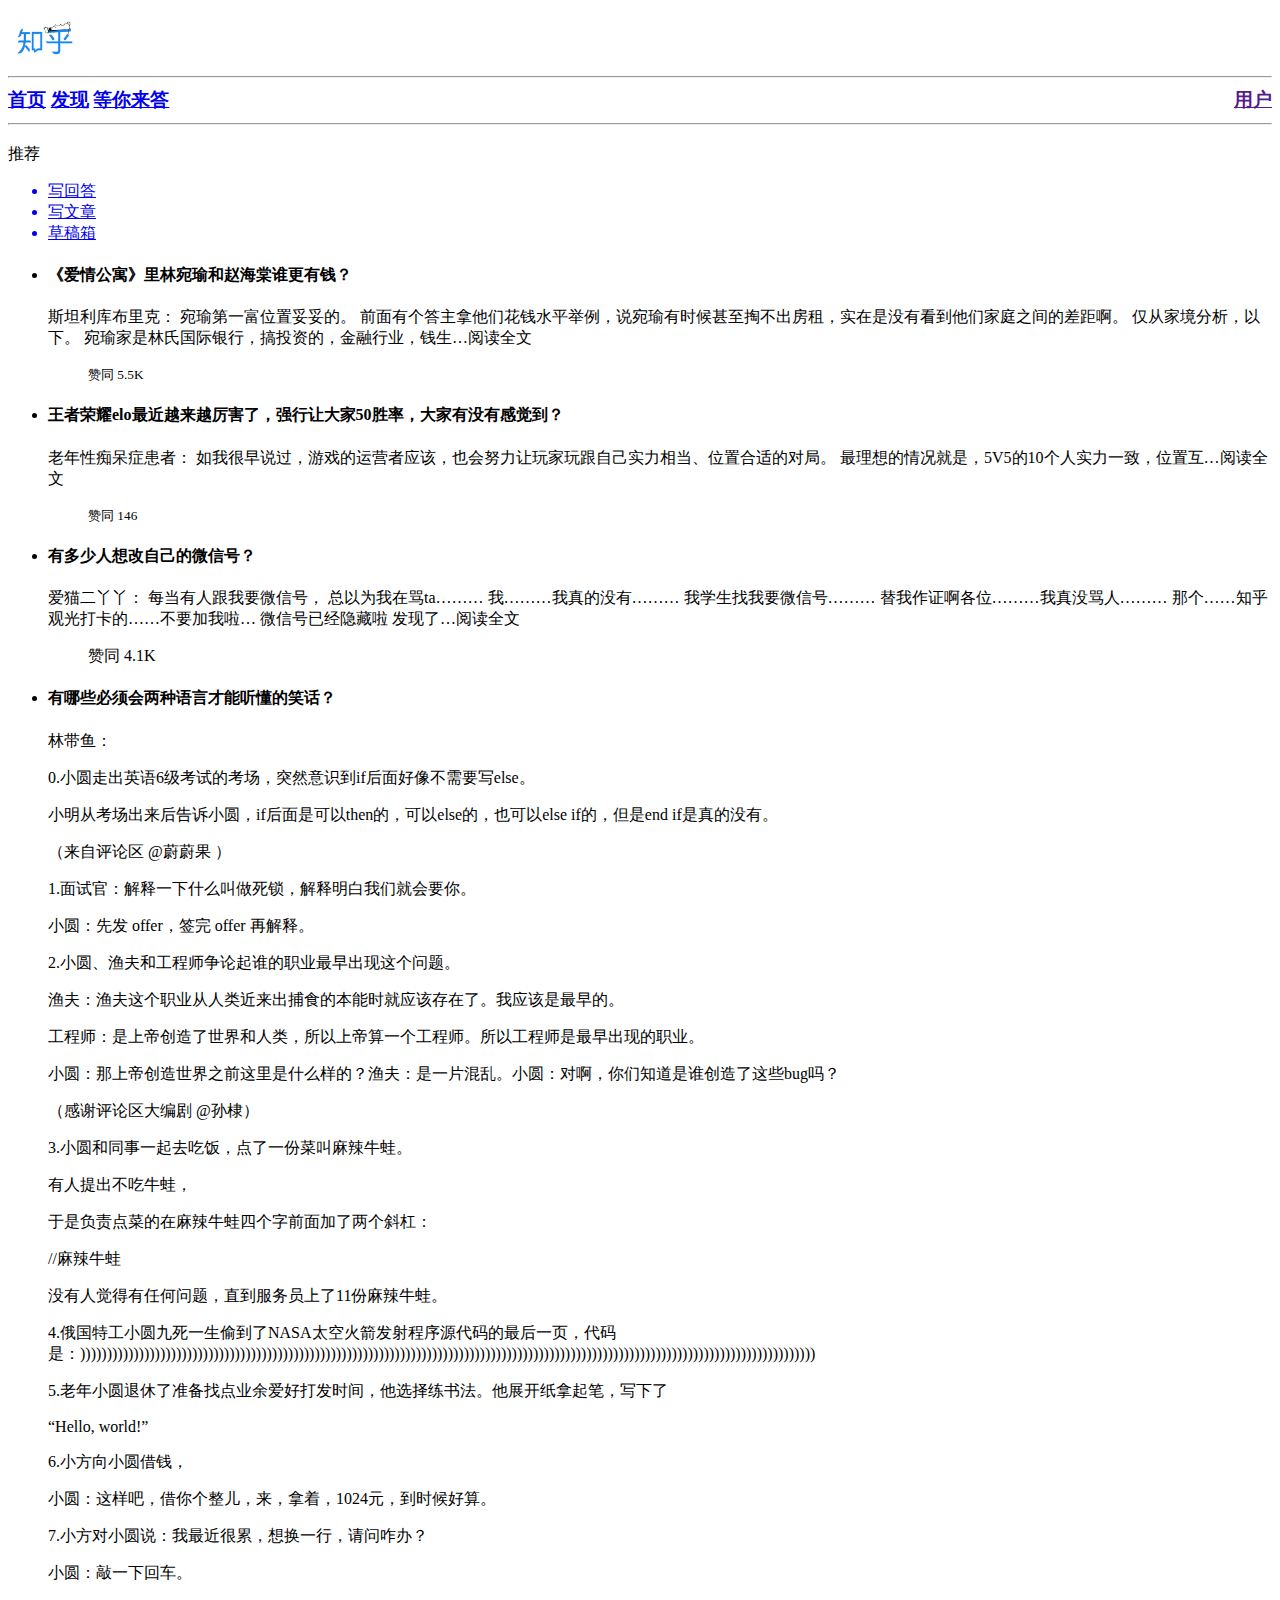
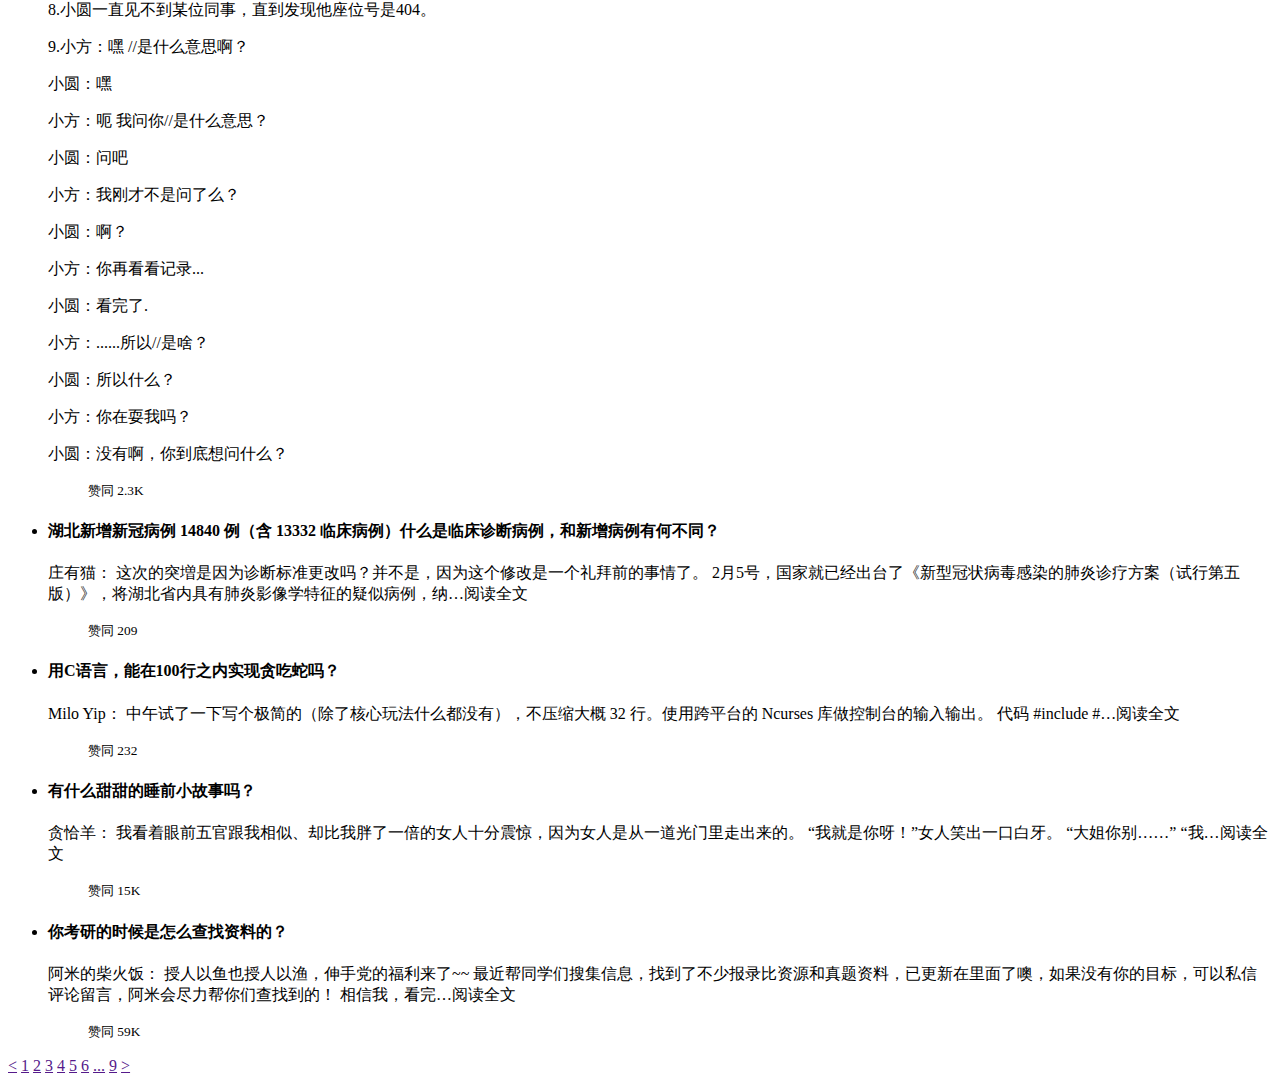
<file: lab1/index.html>
<!DOCTYPE html>
<html>
<head>
	<title>知乎</title>
	<meta charset="UTF-8">
	<link rel="stylesheet" type="text/css" href="css.css">
</head>
<body> 
    <header>
    	
    	<h3>
    	    <a href="https://www.zhihu.com"><img src="images/zhihu_logo.jpg" width="70" height="43"></a>

    	    
    	    <div class="nav">
    			    <hr>
    			    <a href="https://www.zhihu.com">首页</a>
    			    <a href="https://www.zhihu.com">发现</a>
    			    <a href="https://www.zhihu.com">等你来答</a>
                    <div class="right"><a href="">用户</a></div>
                    <hr>
    	    </div>
        </h3>

    </header>

    <div class="line"><p>推荐</p></div>

    <div class="side">
    	<ul>
    		<a href="https://www.zhihu.com/creator/featured-question/knowledge-plan"><li>写回答</li></a>
    		<a href="https://zhuanlan.zhihu.com/write"><li>写文章</li></a>
    		<a href="https://www.zhihu.com/draft?type=answer"><li>草稿箱</li></a>
    	</ul>
    </div>

    <div class="content">
    	<ul>
    		<li>
    			<h4>《爱情公寓》里林宛瑜和赵海棠谁更有钱？</h4>
    			<p>斯坦利库布里克： 宛瑜第一富位置妥妥的。 前面有个答主拿他们花钱水平举例，说宛瑜有时候甚至掏不出房租，实在是没有看到他们家庭之间的差距啊。 仅从家境分析，以下。 宛瑜家是林氏国际银行，搞投资的，金融行业，钱生…阅读全文​</p>
    			<blockquote><small>赞同 5.5K</small></blockquote>
    		</li>

    		<li>
    			<h4>王者荣耀elo最近越来越厉害了，强行让大家50胜率，大家有没有感觉到？</h4>
    			<p>老年性痴呆症患者： 如我很早说过，游戏的运营者应该，也会努力让玩家玩跟自己实力相当、位置合适的对局。 最理想的情况就是，5V5的10个人实力一致，位置互…阅读全文​</p>
    			<blockquote><small>赞同 146​</small></blockquote>
    		</li>

    		<li>
    			<h4>有多少人想改自己的微信号？</h4>
    			<p>爱猫二丫丫： 每当有人跟我要微信号， 总以为我在骂ta……… 我………我真的没有……… 我学生找我要微信号……… 替我作证啊各位………我真没骂人……… 那个……知乎观光打卡的……不要加我啦… 微信号已经隐藏啦 发现了…阅读全文​</p>
    			<blockquote><small></small>赞同 4.1K​</blockquote>
    		</li>

            <li class="details">
    			<h4>有哪些必须会两种语言才能听懂的笑话？</h4>
    			<p>林带鱼：</p>
                <p>0.小圆走出英语6级考试的考场，突然意识到if后面好像不需要写else。</p>
                <p>小明从考场出来后告诉小圆，if后面是可以then的，可以else的，也可以else if的，但是end if是真的没有。</p>
                <p>（来自评论区 @蔚蔚果 ）</p>
                <p>1.面试官：解释一下什么叫做死锁，解释明白我们就会要你。</p>
                <p>小圆：先发 offer，签完 offer 再解释。</p>
                <p>2.小圆、渔夫和工程师争论起谁的职业最早出现这个问题。</p>
                <p>渔夫：渔夫这个职业从人类近来出捕食的本能时就应该存在了。我应该是最早的。</p>
                <p>工程师：是上帝创造了世界和人类，所以上帝算一个工程师。所以工程师是最早出现的职业。</p>
                <p>小圆：那上帝创造世界之前这里是什么样的？渔夫：是一片混乱。小圆：对啊，你们知道是谁创造了这些bug吗？</p>
                <p>（感谢评论区大编剧 @孙棣）</p>
                <p>3.小圆和同事一起去吃饭，点了一份菜叫麻辣牛蛙。</p>
                <p>有人提出不吃牛蛙，</p>
                <p>于是负责点菜的在麻辣牛蛙四个字前面加了两个斜杠：</p>
                <p>//麻辣牛蛙</p>
                <p>没有人觉得有任何问题，直到服务员上了11份麻辣牛蛙。</p>
                <p>4.俄国特工小圆九死一生偷到了NASA太空火箭发射程序源代码的最后一页，代码是：))))))))))))))))))))))))))))))))))))))))))))))))))))))))))))))))))))))))))))))))))))))))))))))))))))))))))))))))))))))))))))))))))))))))))</p>
                <p>5.老年小圆退休了准备找点业余爱好打发时间，他选择练书法。他展开纸拿起笔，写下了</p>
                <p>“Hello, world!”</p>
                <p>6.小方向小圆借钱，</p>
                <p>小圆：这样吧，借你个整儿，来，拿着，1024元，到时候好算。</p>
                <p> 7.小方对小圆说：我最近很累，想换一行，请问咋办？</p>
                <p>小圆：敲一下回车。</p>
                <p>8.小圆一直见不到某位同事，直到发现他座位号是404。</p>
                <p>9.小方：嘿 //是什么意思啊？</p>
                <p>小圆：嘿</p>
                <p>小方：呃 我问你//是什么意思？</p>
                <p>小圆：问吧</p>
                <p>小方：我刚才不是问了么？</p>
                <p>小圆：啊？</p>
                <p>小方：你再看看记录...</p>
                <p>小圆：看完了.</p>
                <p>小方：......所以//是啥？</p>
                <p>小圆：所以什么？</p>
                <p>小方：你在耍我吗？</p>
                <p>小圆：没有啊，你到底想问什么？</p>
                <blockquote><small>赞同 2.3K​</small></blockquote>
            </li>    
                
            <li>
    			<h4>湖北新增新冠病例 14840 例（含 13332 临床病例）什么是临床诊断病例，和新增病例有何不同？</h4>
    			<p>庄有猫： 这次的突増是因为诊断标准更改吗？并不是，因为这个修改是一个礼拜前的事情了。 2月5号，国家就已经出台了《新型冠状病毒感染的肺炎诊疗方案（试行第五版）》，将湖北省内具有肺炎影像学特征的疑似病例，纳…阅读全文​</p>
    			<blockquote><small>赞同 209</small></blockquote>
    		</li>

    		<li>
    			<h4>用C语言，能在100行之内实现贪吃蛇吗？</h4>
    			<p>Milo Yip： 中午试了一下写个极简的（除了核心玩法什么都没有），不压缩大概 32 行。使用跨平台的 Ncurses 库做控制台的输入输出。 代码 #include <curses.h> #…阅读全文​</p>
    			<blockquote><small>​赞同 232</small></blockquote>
    		</li>
    		
    		<li>
    			<h4>有什么甜甜的睡前小故事吗？</h4>
    			<p>贪恰羊： 我看着眼前五官跟我相似、却比我胖了一倍的女人十分震惊，因为女人是从一道光门里走出来的。 “我就是你呀！”女人笑出一口白牙。 “大姐你别……” “我…阅读全文​</p>
    			<blockquote><small>赞同 15K</small></blockquote>
    		</li>

    		<li>
    			<h4>你考研的时候是怎么查找资料的？</h4>
    			<p>阿米的柴火饭： 授人以鱼也授人以渔，伸手党的福利来了~~ 最近帮同学们搜集信息，找到了不少报录比资源和真题资料，已更新在里面了噢，如果没有你的目标，可以私信评论留言，阿米会尽力帮你们查找到的！ 相信我，看完…阅读全文​</p>
    			<blockquote><small>赞同 59K</small></blockquote>
    		</li>
    	</ul>
    </div>

    <div class="page">
    	<a href=""><</a>
    	<a href="">1</a>
    	<a href="">2</a>
    	<a href="">3</a>
    	<a href="">4</a>
    	<a href="">5</a>
    	<a href="">6</a>
    	<a href="">...</a>
    	<a href="">9</a>
    	<a href="">></a>
    </div>
</body>
</html>
</file>
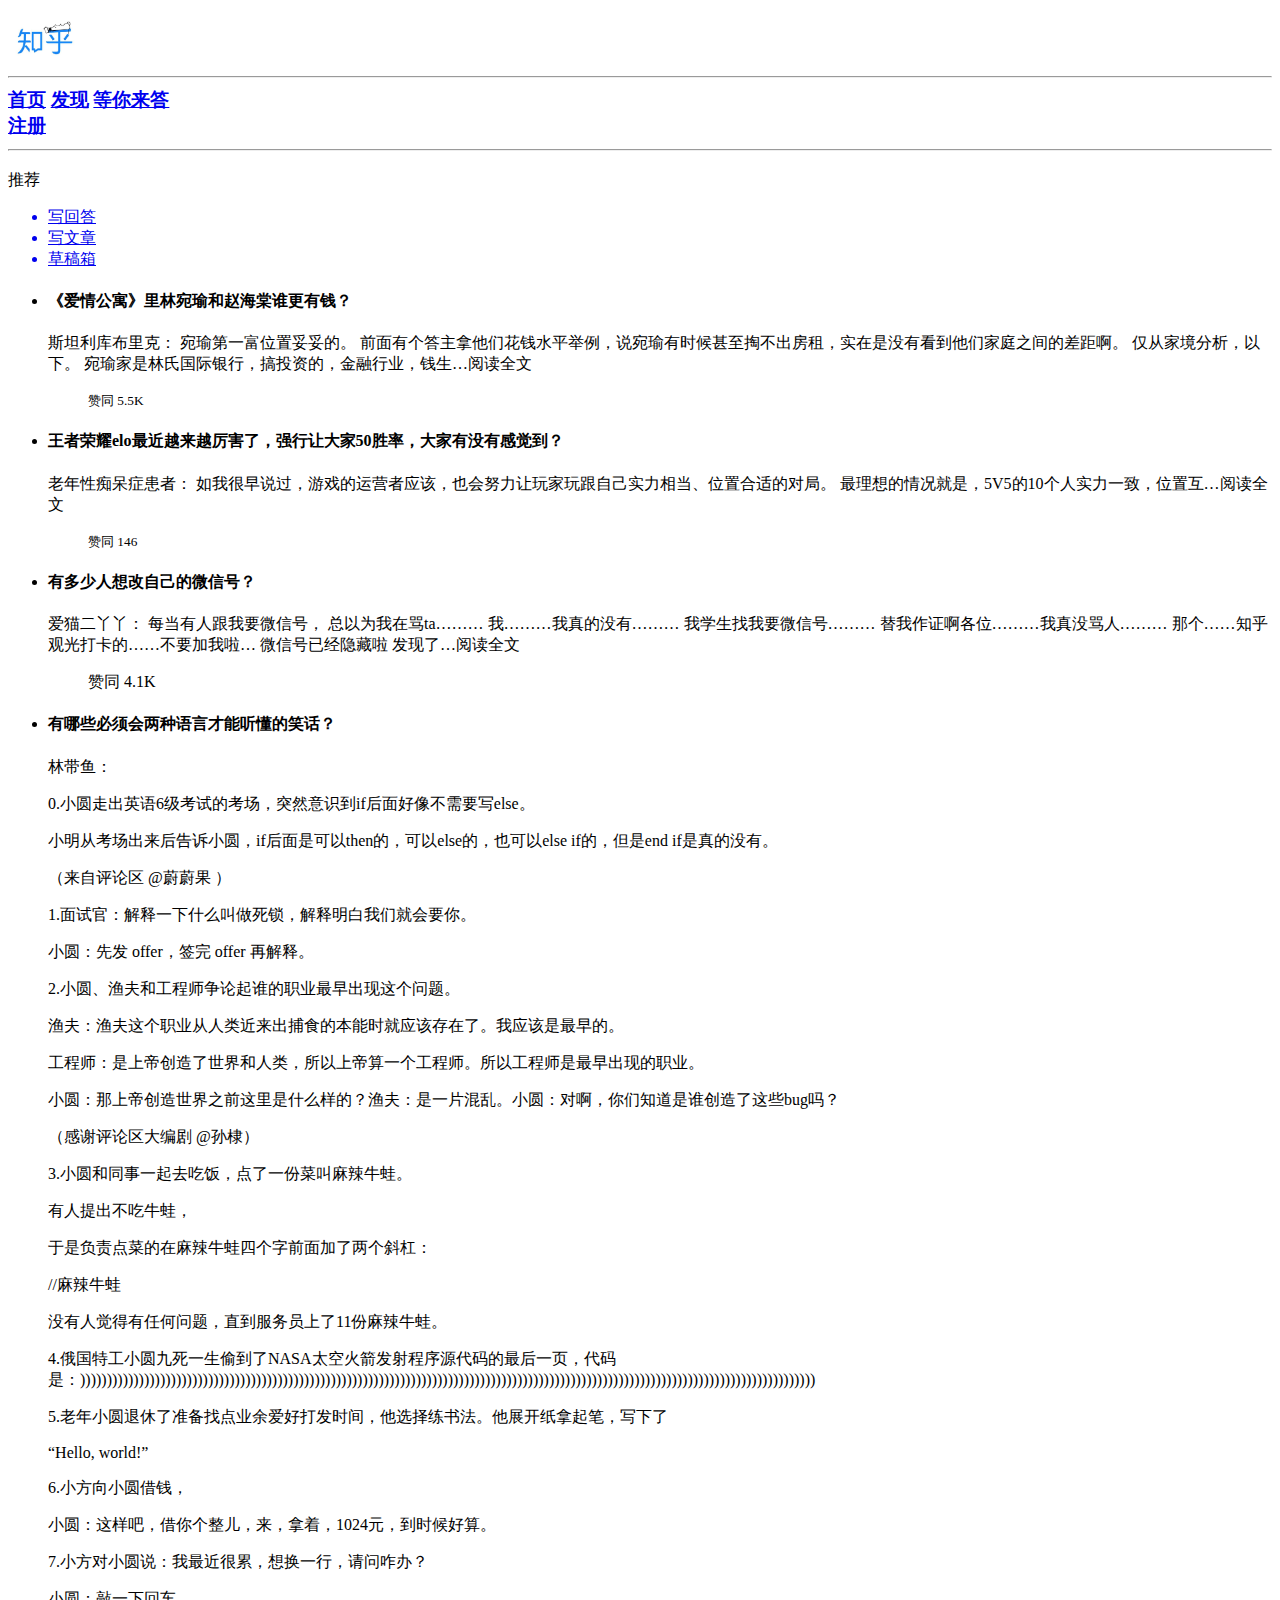
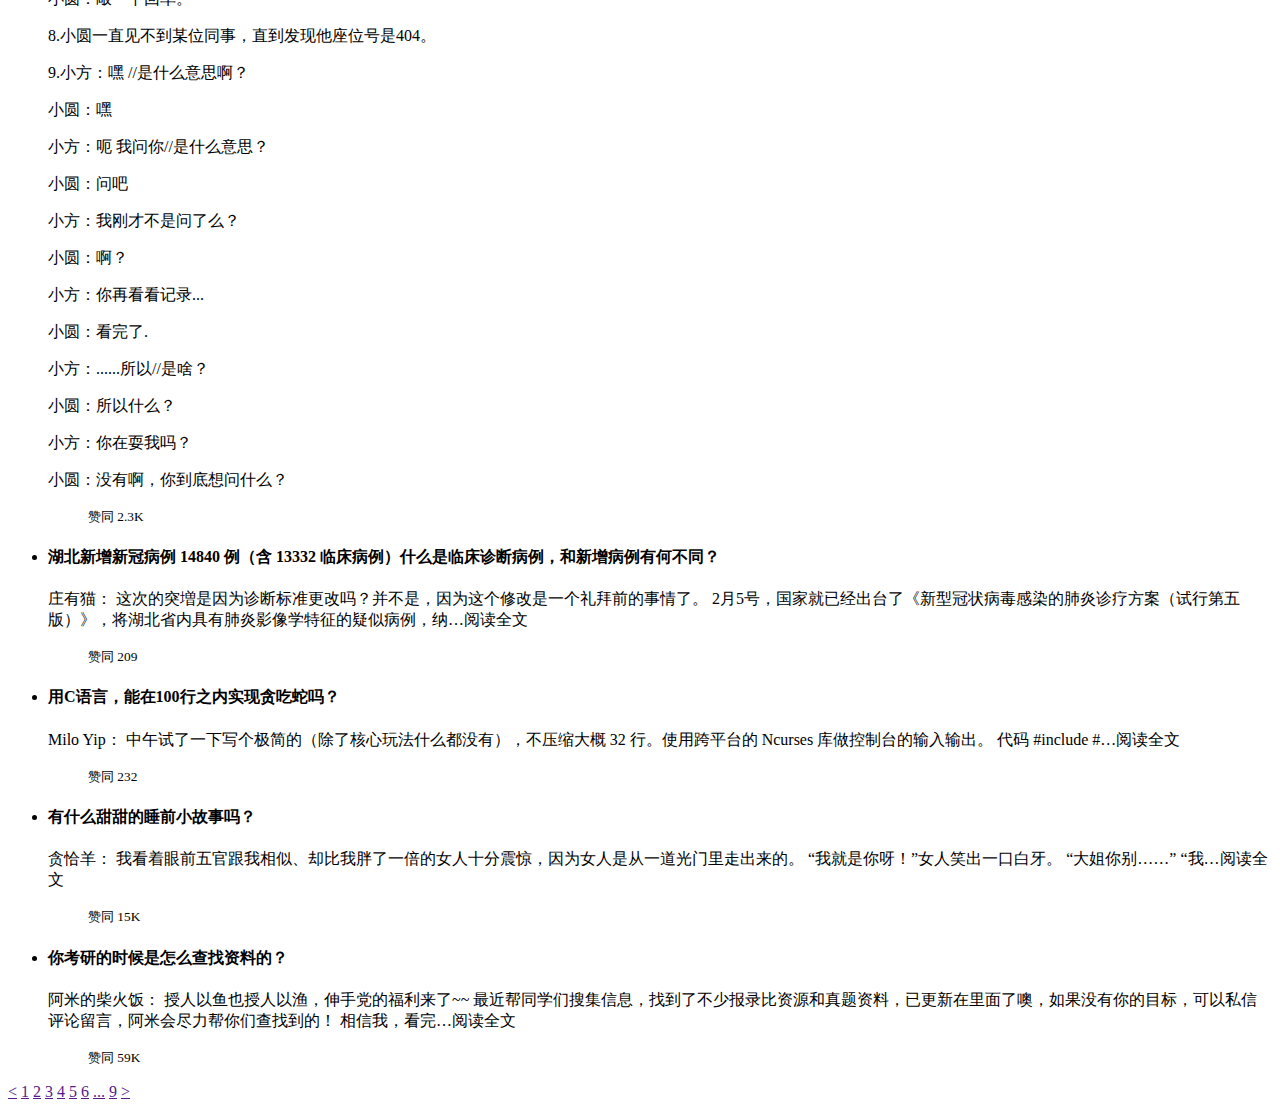
<file: lab2/index.html>
<!DOCTYPE html>
<html>
<head>
	<title>知乎</title>
	<meta charset="UTF-8">
</head>
<body> 
    <header>
    	
    	<h3>
    	    <a href="https://www.zhihu.com"><img src="images/zhihu_logo.jpg" width="70" height="43"></a>

    	    
    	    <div class="nav">
    			    <hr>
    			    <a href="https://www.zhihu.com">首页</a>
    			    <a href="https://www.zhihu.com">发现</a>
    			    <a href="https://www.zhihu.com">等你来答</a>
                    <div class="right"><a href="register.html">注册</a></div>
                    <hr>
    	    </div>
        </h3>

    </header>

    <div class="line"><p>推荐</p></div>

    <div class="side">
    	<ul>
    		<a href="https://www.zhihu.com/creator/featured-question/knowledge-plan"><li>写回答</li></a>
    		<a href="https://zhuanlan.zhihu.com/write"><li>写文章</li></a>
    		<a href="https://www.zhihu.com/draft?type=answer"><li>草稿箱</li></a>
    	</ul>
    </div>

    <div class="content">
    	<ul>
    		<li>
    			<h4>《爱情公寓》里林宛瑜和赵海棠谁更有钱？</h4>
    			<p>斯坦利库布里克： 宛瑜第一富位置妥妥的。 前面有个答主拿他们花钱水平举例，说宛瑜有时候甚至掏不出房租，实在是没有看到他们家庭之间的差距啊。 仅从家境分析，以下。 宛瑜家是林氏国际银行，搞投资的，金融行业，钱生…阅读全文​</p>
    			<blockquote><small>赞同 5.5K</small></blockquote>
    		</li>

    		<li>
    			<h4>王者荣耀elo最近越来越厉害了，强行让大家50胜率，大家有没有感觉到？</h4>
    			<p>老年性痴呆症患者： 如我很早说过，游戏的运营者应该，也会努力让玩家玩跟自己实力相当、位置合适的对局。 最理想的情况就是，5V5的10个人实力一致，位置互…阅读全文​</p>
    			<blockquote><small>赞同 146​</small></blockquote>
    		</li>

    		<li>
    			<h4>有多少人想改自己的微信号？</h4>
    			<p>爱猫二丫丫： 每当有人跟我要微信号， 总以为我在骂ta……… 我………我真的没有……… 我学生找我要微信号……… 替我作证啊各位………我真没骂人……… 那个……知乎观光打卡的……不要加我啦… 微信号已经隐藏啦 发现了…阅读全文​</p>
    			<blockquote><small></small>赞同 4.1K​</blockquote>
    		</li>

            <li class="details">
    			<h4>有哪些必须会两种语言才能听懂的笑话？</h4>
    			<p>林带鱼：</p>
                <p>0.小圆走出英语6级考试的考场，突然意识到if后面好像不需要写else。</p>
                <p>小明从考场出来后告诉小圆，if后面是可以then的，可以else的，也可以else if的，但是end if是真的没有。</p>
                <p>（来自评论区 @蔚蔚果 ）</p>
                <p>1.面试官：解释一下什么叫做死锁，解释明白我们就会要你。</p>
                <p>小圆：先发 offer，签完 offer 再解释。</p>
                <p>2.小圆、渔夫和工程师争论起谁的职业最早出现这个问题。</p>
                <p>渔夫：渔夫这个职业从人类近来出捕食的本能时就应该存在了。我应该是最早的。</p>
                <p>工程师：是上帝创造了世界和人类，所以上帝算一个工程师。所以工程师是最早出现的职业。</p>
                <p>小圆：那上帝创造世界之前这里是什么样的？渔夫：是一片混乱。小圆：对啊，你们知道是谁创造了这些bug吗？</p>
                <p>（感谢评论区大编剧 @孙棣）</p>
                <p>3.小圆和同事一起去吃饭，点了一份菜叫麻辣牛蛙。</p>
                <p>有人提出不吃牛蛙，</p>
                <p>于是负责点菜的在麻辣牛蛙四个字前面加了两个斜杠：</p>
                <p>//麻辣牛蛙</p>
                <p>没有人觉得有任何问题，直到服务员上了11份麻辣牛蛙。</p>
                <p>4.俄国特工小圆九死一生偷到了NASA太空火箭发射程序源代码的最后一页，代码是：))))))))))))))))))))))))))))))))))))))))))))))))))))))))))))))))))))))))))))))))))))))))))))))))))))))))))))))))))))))))))))))))))))))))))</p>
                <p>5.老年小圆退休了准备找点业余爱好打发时间，他选择练书法。他展开纸拿起笔，写下了</p>
                <p>“Hello, world!”</p>
                <p>6.小方向小圆借钱，</p>
                <p>小圆：这样吧，借你个整儿，来，拿着，1024元，到时候好算。</p>
                <p> 7.小方对小圆说：我最近很累，想换一行，请问咋办？</p>
                <p>小圆：敲一下回车。</p>
                <p>8.小圆一直见不到某位同事，直到发现他座位号是404。</p>
                <p>9.小方：嘿 //是什么意思啊？</p>
                <p>小圆：嘿</p>
                <p>小方：呃 我问你//是什么意思？</p>
                <p>小圆：问吧</p>
                <p>小方：我刚才不是问了么？</p>
                <p>小圆：啊？</p>
                <p>小方：你再看看记录...</p>
                <p>小圆：看完了.</p>
                <p>小方：......所以//是啥？</p>
                <p>小圆：所以什么？</p>
                <p>小方：你在耍我吗？</p>
                <p>小圆：没有啊，你到底想问什么？</p>
                <blockquote><small>赞同 2.3K​</small></blockquote>
            </li>    
                
            <li>
    			<h4>湖北新增新冠病例 14840 例（含 13332 临床病例）什么是临床诊断病例，和新增病例有何不同？</h4>
    			<p>庄有猫： 这次的突増是因为诊断标准更改吗？并不是，因为这个修改是一个礼拜前的事情了。 2月5号，国家就已经出台了《新型冠状病毒感染的肺炎诊疗方案（试行第五版）》，将湖北省内具有肺炎影像学特征的疑似病例，纳…阅读全文​</p>
    			<blockquote><small>赞同 209</small></blockquote>
    		</li>

    		<li>
    			<h4>用C语言，能在100行之内实现贪吃蛇吗？</h4>
    			<p>Milo Yip： 中午试了一下写个极简的（除了核心玩法什么都没有），不压缩大概 32 行。使用跨平台的 Ncurses 库做控制台的输入输出。 代码 #include <curses.h> #…阅读全文​</p>
    			<blockquote><small>​赞同 232</small></blockquote>
    		</li>
    		
    		<li>
    			<h4>有什么甜甜的睡前小故事吗？</h4>
    			<p>贪恰羊： 我看着眼前五官跟我相似、却比我胖了一倍的女人十分震惊，因为女人是从一道光门里走出来的。 “我就是你呀！”女人笑出一口白牙。 “大姐你别……” “我…阅读全文​</p>
    			<blockquote><small>赞同 15K</small></blockquote>
    		</li>

    		<li>
    			<h4>你考研的时候是怎么查找资料的？</h4>
    			<p>阿米的柴火饭： 授人以鱼也授人以渔，伸手党的福利来了~~ 最近帮同学们搜集信息，找到了不少报录比资源和真题资料，已更新在里面了噢，如果没有你的目标，可以私信评论留言，阿米会尽力帮你们查找到的！ 相信我，看完…阅读全文​</p>
    			<blockquote><small>赞同 59K</small></blockquote>
    		</li>
    	</ul>
    </div>

    <div class="page">
    	<a href=""><</a>
    	<a href="">1</a>
    	<a href="">2</a>
    	<a href="">3</a>
    	<a href="">4</a>
    	<a href="">5</a>
    	<a href="">6</a>
    	<a href="">...</a>
    	<a href="">9</a>
    	<a href="">></a>
    </div>
</body>
</html>
</file>
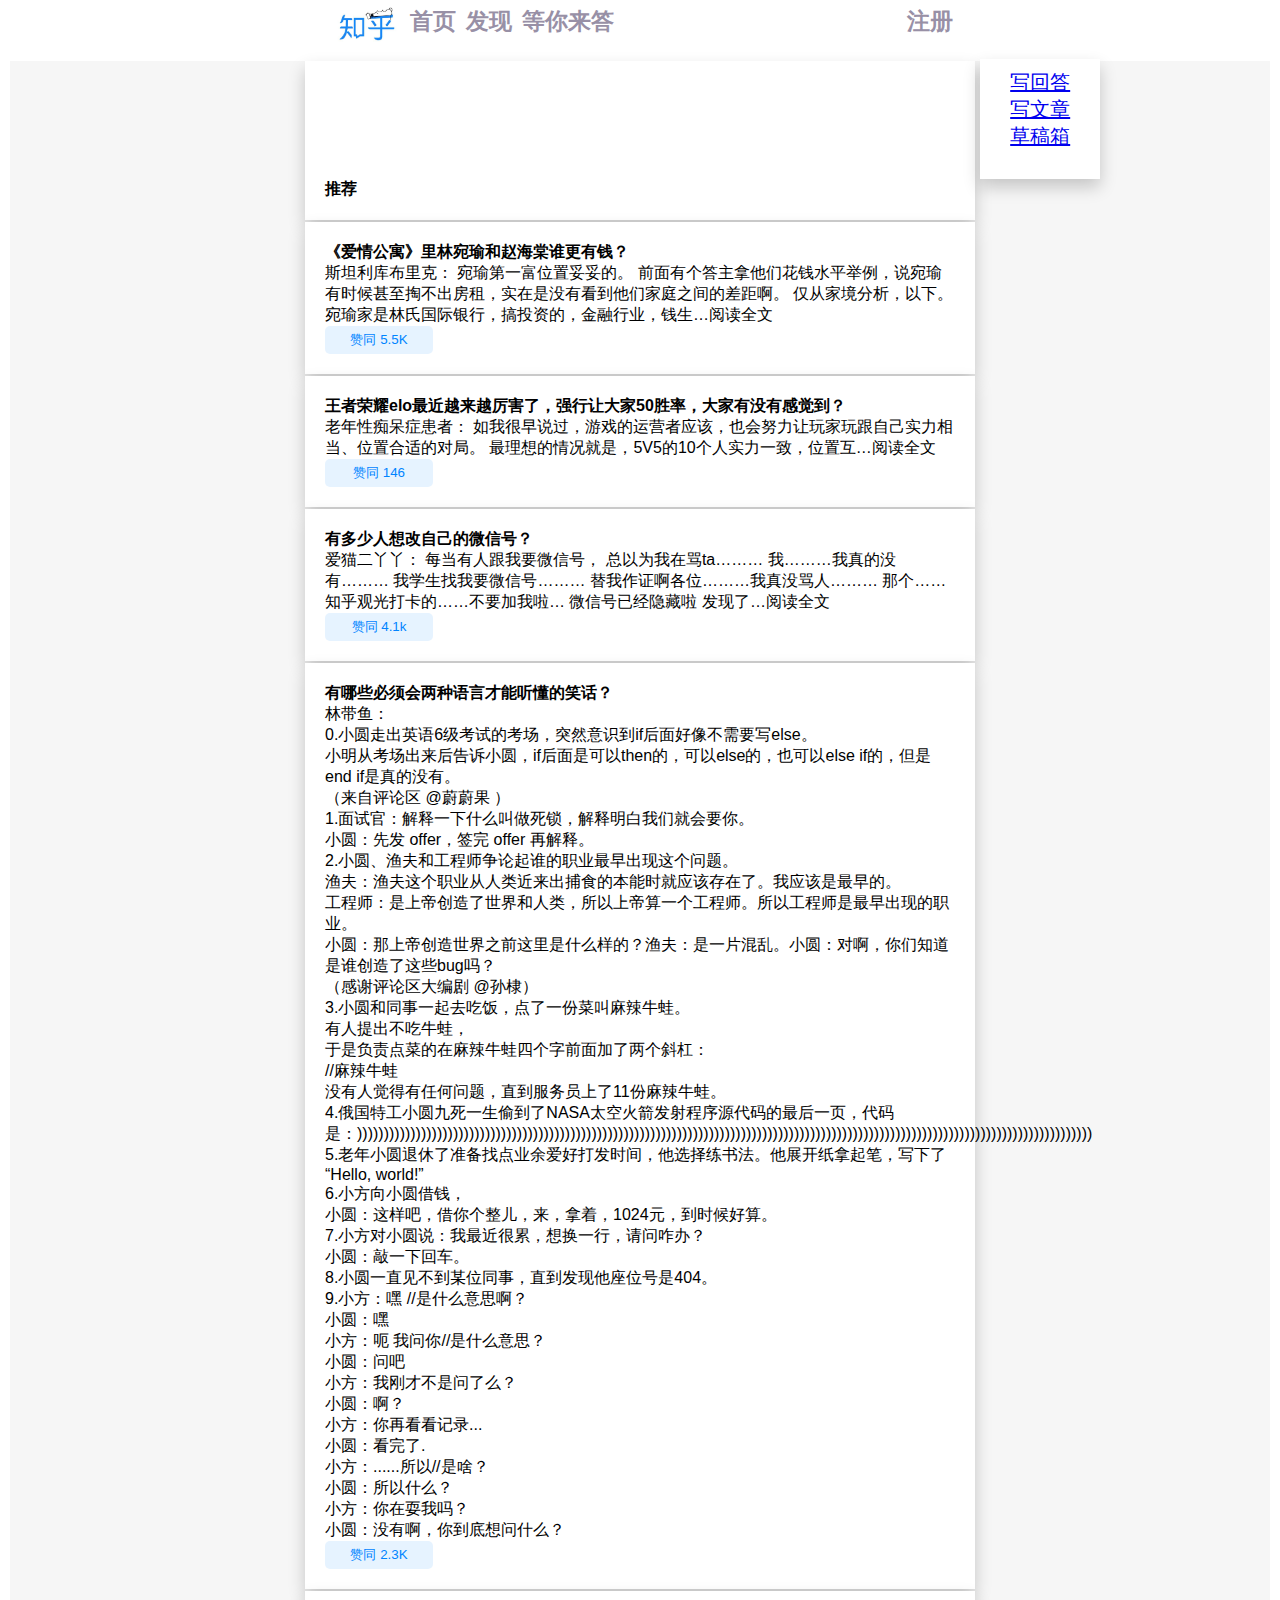
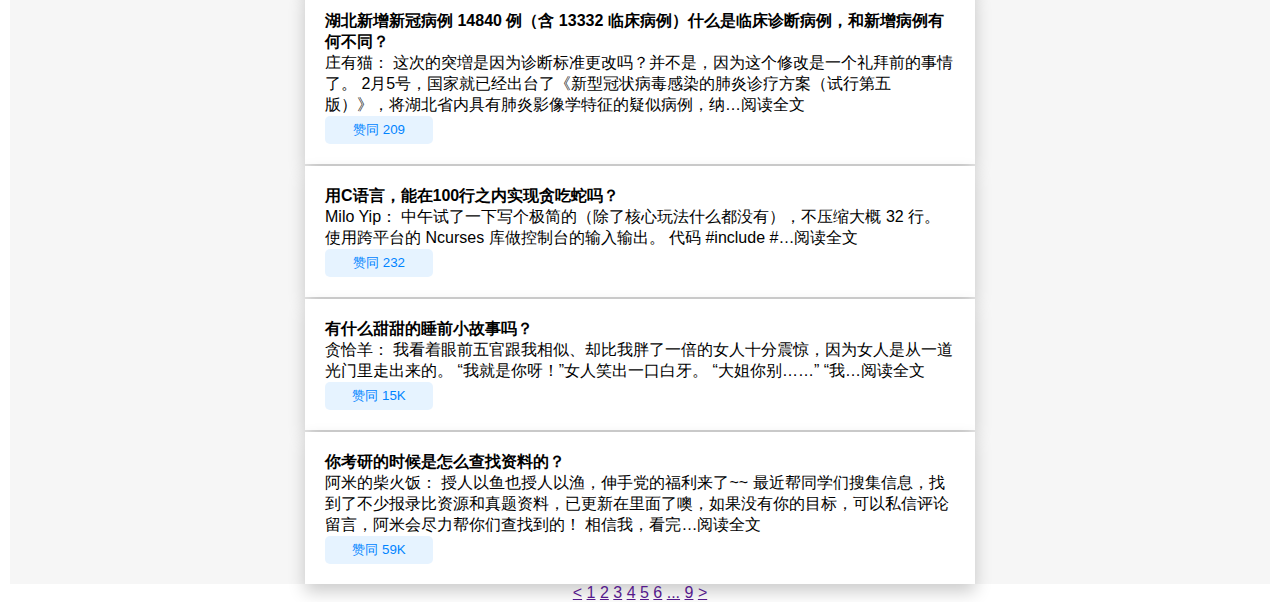
<file: lab3/index.html>
<!DOCTYPE html>
<html>
<head>
	<title>知乎</title>
	<meta charset="UTF-8">
	<link rel="stylesheet" type="text/css" href="css/reset.css">
	<link rel="stylesheet" type="text/css" href="css/index.css">
</head>
<body> 
    <header>
    	
    	<h3>
    	    <div class="nav">
    			    <a href="https://www.zhihu.com"><img src="images/zhihu_logo.jpg" width="70" height="43"></a>
    			    <a href="https://www.zhihu.com">首页</a>
    			    <a href="https://www.zhihu.com">发现</a>
    			    <a href="https://www.zhihu.com">等你来答</a>
                    <div class="right"><a href="register.html">注册</a></div>
    	    </div>
        </h3>

    </header>

    <div class="leftguide">
    	<ul>
    		<a href="https://www.zhihu.com/creator/featured-question/knowledge-plan"><li>写回答</li></a>
    		<a href="https://zhuanlan.zhihu.com/write"><li>写文章</li></a>
    		<a href="https://www.zhihu.com/draft?type=answer"><li>草稿箱</li></a>
    	</ul>
    </div>

    <div class="content">
    	<ul>
    		<li><h4>推荐</h4></li>

    		<li>
    			<h4>《爱情公寓》里林宛瑜和赵海棠谁更有钱？</h4>
    			<p>斯坦利库布里克： 宛瑜第一富位置妥妥的。 前面有个答主拿他们花钱水平举例，说宛瑜有时候甚至掏不出房租，实在是没有看到他们家庭之间的差距啊。 仅从家境分析，以下。 宛瑜家是林氏国际银行，搞投资的，金融行业，钱生…阅读全文​</p>
    			<blockquote><small>赞同 5.5K</small></blockquote>
    		</li>

    		<li>
    			<h4>王者荣耀elo最近越来越厉害了，强行让大家50胜率，大家有没有感觉到？</h4>
    			<p>老年性痴呆症患者： 如我很早说过，游戏的运营者应该，也会努力让玩家玩跟自己实力相当、位置合适的对局。 最理想的情况就是，5V5的10个人实力一致，位置互…阅读全文​</p>
    			<blockquote><small>赞同 146​</small></blockquote>
    		</li>

    		<li>
    			<h4>有多少人想改自己的微信号？</h4>
    			<p>爱猫二丫丫： 每当有人跟我要微信号， 总以为我在骂ta……… 我………我真的没有……… 我学生找我要微信号……… 替我作证啊各位………我真没骂人……… 那个……知乎观光打卡的……不要加我啦… 微信号已经隐藏啦 发现了…阅读全文​</p>
    			<blockquote><small>赞同 4.1k</small></blockquote>
    		</li>

            <li class="details">
    			<h4>有哪些必须会两种语言才能听懂的笑话？</h4>
    			<p>林带鱼：</p>
                <p>0.小圆走出英语6级考试的考场，突然意识到if后面好像不需要写else。</p>
                <p>小明从考场出来后告诉小圆，if后面是可以then的，可以else的，也可以else if的，但是end if是真的没有。</p>
                <p>（来自评论区 @蔚蔚果 ）</p>
                <p>1.面试官：解释一下什么叫做死锁，解释明白我们就会要你。</p>
                <p>小圆：先发 offer，签完 offer 再解释。</p>
                <p>2.小圆、渔夫和工程师争论起谁的职业最早出现这个问题。</p>
                <p>渔夫：渔夫这个职业从人类近来出捕食的本能时就应该存在了。我应该是最早的。</p>
                <p>工程师：是上帝创造了世界和人类，所以上帝算一个工程师。所以工程师是最早出现的职业。</p>
                <p>小圆：那上帝创造世界之前这里是什么样的？渔夫：是一片混乱。小圆：对啊，你们知道是谁创造了这些bug吗？</p>
                <p>（感谢评论区大编剧 @孙棣）</p>
                <p>3.小圆和同事一起去吃饭，点了一份菜叫麻辣牛蛙。</p>
                <p>有人提出不吃牛蛙，</p>
                <p>于是负责点菜的在麻辣牛蛙四个字前面加了两个斜杠：</p>
                <p>//麻辣牛蛙</p>
                <p>没有人觉得有任何问题，直到服务员上了11份麻辣牛蛙。</p>
                <p>4.俄国特工小圆九死一生偷到了NASA太空火箭发射程序源代码的最后一页，代码是：))))))))))))))))))))))))))))))))))))))))))))))))))))))))))))))))))))))))))))))))))))))))))))))))))))))))))))))))))))))))))))))))))))))))))</p>
                <p>5.老年小圆退休了准备找点业余爱好打发时间，他选择练书法。他展开纸拿起笔，写下了</p>
                <p>“Hello, world!”</p>
                <p>6.小方向小圆借钱，</p>
                <p>小圆：这样吧，借你个整儿，来，拿着，1024元，到时候好算。</p>
                <p> 7.小方对小圆说：我最近很累，想换一行，请问咋办？</p>
                <p>小圆：敲一下回车。</p>
                <p>8.小圆一直见不到某位同事，直到发现他座位号是404。</p>
                <p>9.小方：嘿 //是什么意思啊？</p>
                <p>小圆：嘿</p>
                <p>小方：呃 我问你//是什么意思？</p>
                <p>小圆：问吧</p>
                <p>小方：我刚才不是问了么？</p>
                <p>小圆：啊？</p>
                <p>小方：你再看看记录...</p>
                <p>小圆：看完了.</p>
                <p>小方：......所以//是啥？</p>
                <p>小圆：所以什么？</p>
                <p>小方：你在耍我吗？</p>
                <p>小圆：没有啊，你到底想问什么？</p>
                <blockquote><small>赞同 2.3K​</small></blockquote>
            </li>    
                
            <li>
    			<h4>湖北新增新冠病例 14840 例（含 13332 临床病例）什么是临床诊断病例，和新增病例有何不同？</h4>
    			<p>庄有猫： 这次的突増是因为诊断标准更改吗？并不是，因为这个修改是一个礼拜前的事情了。 2月5号，国家就已经出台了《新型冠状病毒感染的肺炎诊疗方案（试行第五版）》，将湖北省内具有肺炎影像学特征的疑似病例，纳…阅读全文​</p>
    			<blockquote><small>赞同 209</small></blockquote>
    		</li>

    		<li>
    			<h4>用C语言，能在100行之内实现贪吃蛇吗？</h4>
    			<p>Milo Yip： 中午试了一下写个极简的（除了核心玩法什么都没有），不压缩大概 32 行。使用跨平台的 Ncurses 库做控制台的输入输出。 代码 #include <curses.h> #…阅读全文​</p>
    			<blockquote><small>​赞同 232</small></blockquote>
    		</li>
    		
    		<li>
    			<h4>有什么甜甜的睡前小故事吗？</h4>
    			<p>贪恰羊： 我看着眼前五官跟我相似、却比我胖了一倍的女人十分震惊，因为女人是从一道光门里走出来的。 “我就是你呀！”女人笑出一口白牙。 “大姐你别……” “我…阅读全文​</p>
    			<blockquote><small>赞同 15K</small></blockquote>
    		</li>

    		<li>
    			<h4>你考研的时候是怎么查找资料的？</h4>
    			<p>阿米的柴火饭： 授人以鱼也授人以渔，伸手党的福利来了~~ 最近帮同学们搜集信息，找到了不少报录比资源和真题资料，已更新在里面了噢，如果没有你的目标，可以私信评论留言，阿米会尽力帮你们查找到的！ 相信我，看完…阅读全文​</p>
    			<blockquote><small>赞同 59K</small></blockquote>
    		</li>
    	</ul>
    </div>

    <div class="page">
    	<a href=""><</a>
    	<a href="">1</a>
    	<a href="">2</a>
    	<a href="">3</a>
    	<a href="">4</a>
    	<a href="">5</a>
    	<a href="">6</a>
    	<a href="">...</a>
    	<a href="">9</a>
    	<a href="">></a>
    </div>
</body>
</html>
</file>
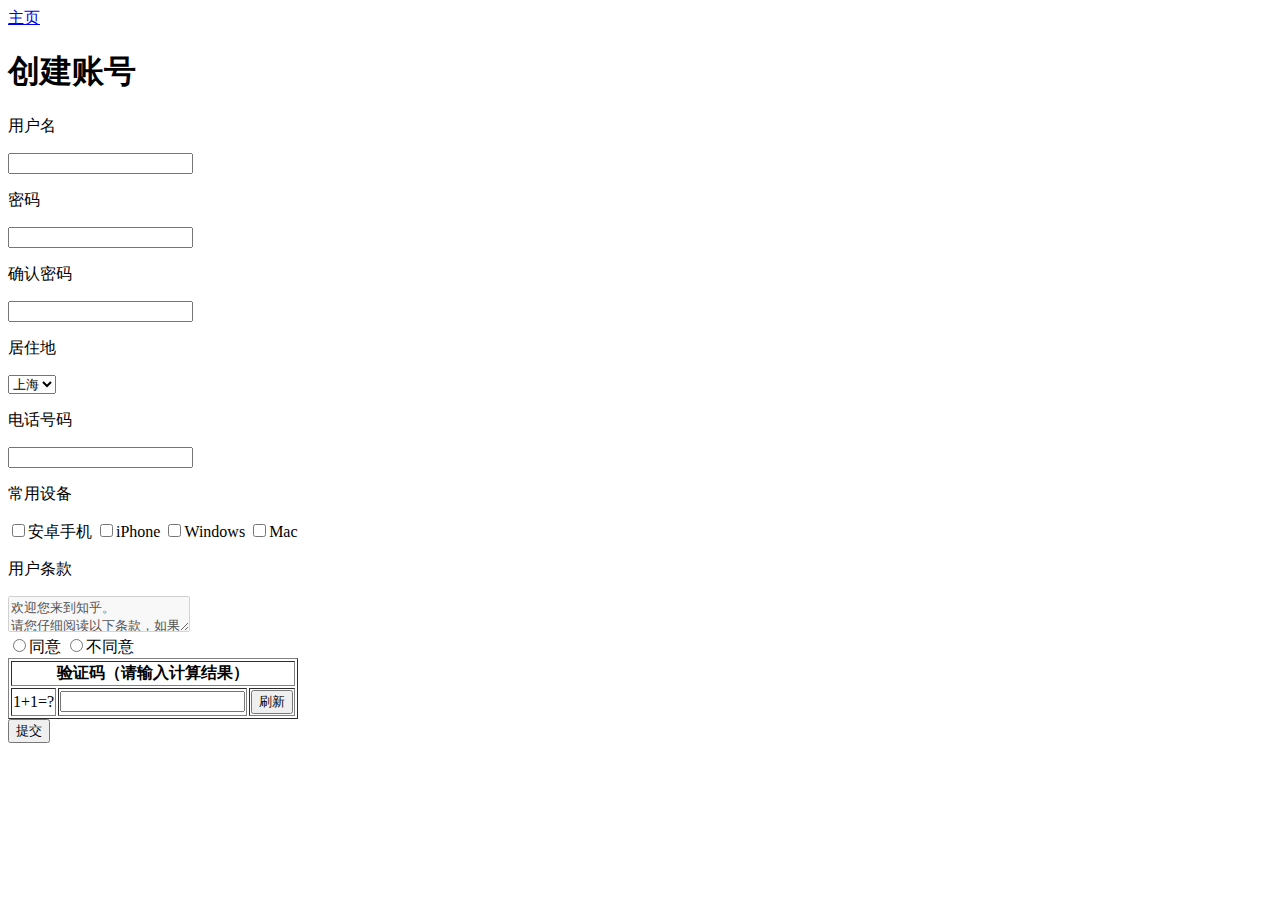
<file: lab2/register.html>
<!DOCTYPE html>
<!DOCTYPE html>
<html>
<head>
	<title>注册</title>
	<meta charset="utf-8">
</head>

<body>
	<a href="index.html">主页</a>
	<h1>创建账号</h1>
	<section>
		<form action="#" method="POST">
			<p>用户名</p>
			<input type="text" name="name" pattern="[A-Z | a-z | 0-9 |_]*" title="大小写字母、数字、下划线" required>
			<p>密码</p>
			<input type="password" name="password" pattern="[ A-Z | a-z | 0-9 ]{8,}" title="大小写字母、数字、八位以上" required>
			<p>确认密码</p>
			<input type="password" name="secondPassword" pattern="[ A-Z | a-z | 0-9 ]{8,}" title="大小写字母、数字、八位以上" required>
			<p>居住地</p>
			<select name="area" required>
				<option>广东</option>
				<option>广西</option>
				<option selected="selected">上海</option>
				<option>辽宁</option>
				<option>湖北</option>
			</select>
			<p>电话号码</p>
			<input type="text" name="phone" pattern="1[0-9]{10}" title="以1开头的11位电话号码" required>
			<p>常用设备</p>
			<input type="checkbox" value="andriod">安卓手机
			<input type="checkbox" value="iPhone">iPhone
			<input type="checkbox" value="Windows">Windows
			<input type="checkbox" value="Mac">Mac
			<p>用户条款</p>
			<textarea disabled="true">
欢迎您来到知乎。
请您仔细阅读以下条款，如果您对本协议的任何条款表示异议，您可以选择不进⼊知乎。当您注册成功，⽆论是进⼊知乎，还是在知乎上发布任何内容（即「内
容」），均意味着您（即「⽤户」）完全接受本协议项下的全部条款。
使⽤规则
⽤户注册成功后，知乎将给予每个⽤户⼀个⽤户帐号及相应的密码，该⽤户帐号和密码由⽤户负责保管；⽤户应当对以其⽤户帐号进⾏的所有活动和事件负法律责
任。
⽤户须对在知乎的注册信息的真实性、合法性、有效性承担全部责任，⽤户不得冒充他⼈；不得利⽤他⼈的名义发布任何信息；不得恶意使⽤注册帐号导致其他⽤
户误认；否则知乎有权⽴即停⽌提供服务，收回其帐号并由⽤户独⾃承担由此⽽产⽣的⼀切法律责任。
⽤户直接或通过各类⽅式（如 RSS 源和站外 API 引⽤等）间接使⽤知乎服务和数据的⾏为，都将被视作已⽆条件接受本协议全部内容；若⽤户对本协议的任何
条款存在异议，请停⽌使⽤知乎所提供的全部服务。
知乎是⼀个信息分享、传播及获取的平台，⽤户通过知乎发表的信息为公开的信息，其他第三⽅均可以通过知乎获取⽤户发表的信息，⽤户对任何信息的发表即认
可该信息为公开的信息，并单独对此⾏为承担法律责任；任何⽤户不愿被其他第三⼈获知的信息都不应该在知乎上进⾏发表。
⽤户承诺不得以任何⽅式利⽤知乎直接或间接从事违反中国法律以及社会公德的⾏为，知乎有权对违反上述承诺的内容予以删除。
⽤户不得利⽤知乎服务制作、上载、复制、发布、传播或者转载如下内容：
反对宪法所确定的基本原则的；
危害国家安全，泄露国家秘密，颠覆国家政权，破坏国家统⼀的；
损害国家荣誉和利益的；
煽动⺠族仇恨、⺠族歧视，破坏⺠族团结的；
侮辱、滥⽤英烈形象，否定英烈事迹，美化粉饰侵略战争⾏为的；
破坏国家宗教政策，宣扬邪教和封建迷信的；
散布谣⾔，扰乱社会秩序，破坏社会稳定的；
散布淫秽、⾊情、赌博、暴⼒、凶杀、恐怖或者教唆犯罪的；
侮辱或者诽谤他⼈，侵害他⼈合法权益的；
含有法律、⾏政法规禁⽌的其他内容的信息。
所有⽤户同意遵守知乎社区管理规定（试⾏）和知乎视频服务协议（试⾏）。
机构⽤户同意遵守知乎机构号服务协议，以及知乎机构号使⽤规范（试⾏）。
知乎有权对⽤户使⽤知乎的情况进⾏审查和监督，如⽤户在使⽤知乎时违反任何上述规定，知乎或其授权的⼈有权要求⽤户改正或直接采取⼀切必要的措施（包括
但不限于更改或删除⽤户张贴的内容、暂停或终⽌⽤户使⽤知乎的权利）以减轻⽤户不当⾏为造成的影响。
			</textarea>
			<br>
			<input type="radio" name="agree" required>同意
			<input type="radio" name="agree" required>不同意
			<table border="1px">
				<tr>
					<th colspan="3">验证码（请输入计算结果）</th>
				</tr>
				<tr>
					<td>1+1=?</td>
					<td><input type="text" name="check" required></td>
					<td><button>刷新</button></td>
				</tr>
			</table>
			<input type="submit" name="continue" value="提交">
		</form>
	</section>
</body>
</html>
</file>
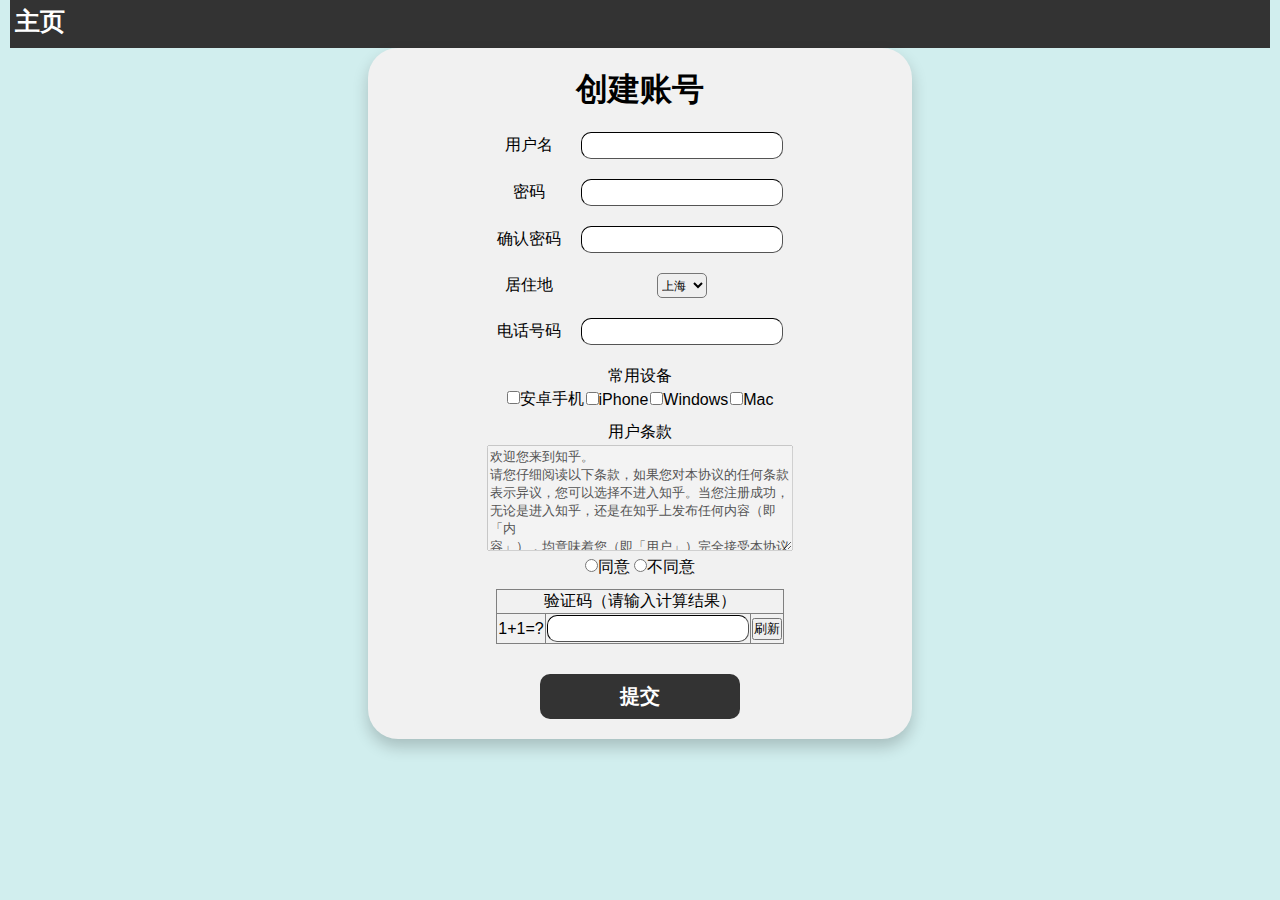
<file: lab3/register.html>
<!DOCTYPE html>
<!DOCTYPE html>
<html>
<head>
	<title>注册</title>
	<meta charset="utf-8">
	<link rel="stylesheet" type="text/css" href="css/reset.css">
	<link rel="stylesheet" type="text/css" href="css/register.css">
</head>

<body>
	<ul class="guide"><li><a href="index.html" class="guide">主页</a></li></ul>
	<section>
		<form action="#" method="POST">
			<table cellpadding="10px">
			    <h1>创建账号</h1>

			    <tr>
			    	<th><p>用户名</p></th>
			        <td><input type="text" name="name" pattern="[A-Z | a-z | 0-9 |_]*" title="大小写字母、数字、下划线" required></td>
			    </tr>

			    <tr>
			        <th><p>密码</p></th>
			        <td><input type="password" name="password" pattern="[ A-Z | a-z | 0-9 ]{8,}" title="大小写字母、数字、八位以上" required></td>
			    </tr>

			    
                <tr>
			        <th><p>确认密码</p></th>
			        <td><input type="password" name="secondPassword" pattern="[ A-Z | a-z | 0-9 ]{8,}" title="大小写字母、数字、八位以上" required></td>
			    </tr>

			    <tr>
			    	<th><p>居住地</p></th>
			        <td><select name="area" required>
				        <option>广东</option>
				        <option>广西</option>
				        <option selected="selected">上海</option>
				        <option>辽宁</option>
				        <option>湖北</option>
			        </select></td>
			    </tr>
			    
			    <tr>
			        <th><p>电话号码</p></th>
			        <td><input type="text" name="phone" pattern="1[0-9]{10}" title="以1开头的11位电话号码" required></td>
			    </tr>

			</table>
			
			<table>
			    <tr><th colspan="5"><p>常用设备</p></th></tr>
			    <tr>
			        <td><input type="checkbox" value="andriod">安卓手机</td>
			        <td><input type="checkbox" value="iPhone">iPhone</td>
			        <td><input type="checkbox" value="Windows">Windows</td>
			        <td><input type="checkbox" value="Mac">Mac</td>
			    </tr>
			</table>

			<table>
			    <tr><th><p>用户条款</p></th></tr>
			    <tr><td><textarea disabled="true">
欢迎您来到知乎。
请您仔细阅读以下条款，如果您对本协议的任何条款表示异议，您可以选择不进⼊知乎。当您注册成功，⽆论是进⼊知乎，还是在知乎上发布任何内容（即「内
容」），均意味着您（即「⽤户」）完全接受本协议项下的全部条款。
使⽤规则
⽤户注册成功后，知乎将给予每个⽤户⼀个⽤户帐号及相应的密码，该⽤户帐号和密码由⽤户负责保管；⽤户应当对以其⽤户帐号进⾏的所有活动和事件负法律责
任。
⽤户须对在知乎的注册信息的真实性、合法性、有效性承担全部责任，⽤户不得冒充他⼈；不得利⽤他⼈的名义发布任何信息；不得恶意使⽤注册帐号导致其他⽤
户误认；否则知乎有权⽴即停⽌提供服务，收回其帐号并由⽤户独⾃承担由此⽽产⽣的⼀切法律责任。
⽤户直接或通过各类⽅式（如 RSS 源和站外 API 引⽤等）间接使⽤知乎服务和数据的⾏为，都将被视作已⽆条件接受本协议全部内容；若⽤户对本协议的任何
条款存在异议，请停⽌使⽤知乎所提供的全部服务。
知乎是⼀个信息分享、传播及获取的平台，⽤户通过知乎发表的信息为公开的信息，其他第三⽅均可以通过知乎获取⽤户发表的信息，⽤户对任何信息的发表即认
可该信息为公开的信息，并单独对此⾏为承担法律责任；任何⽤户不愿被其他第三⼈获知的信息都不应该在知乎上进⾏发表。
⽤户承诺不得以任何⽅式利⽤知乎直接或间接从事违反中国法律以及社会公德的⾏为，知乎有权对违反上述承诺的内容予以删除。
⽤户不得利⽤知乎服务制作、上载、复制、发布、传播或者转载如下内容：
反对宪法所确定的基本原则的；
危害国家安全，泄露国家秘密，颠覆国家政权，破坏国家统⼀的；
损害国家荣誉和利益的；
煽动⺠族仇恨、⺠族歧视，破坏⺠族团结的；
侮辱、滥⽤英烈形象，否定英烈事迹，美化粉饰侵略战争⾏为的；
破坏国家宗教政策，宣扬邪教和封建迷信的；
散布谣⾔，扰乱社会秩序，破坏社会稳定的；
散布淫秽、⾊情、赌博、暴⼒、凶杀、恐怖或者教唆犯罪的；
侮辱或者诽谤他⼈，侵害他⼈合法权益的；
含有法律、⾏政法规禁⽌的其他内容的信息。
所有⽤户同意遵守知乎社区管理规定（试⾏）和知乎视频服务协议（试⾏）。
机构⽤户同意遵守知乎机构号服务协议，以及知乎机构号使⽤规范（试⾏）。
知乎有权对⽤户使⽤知乎的情况进⾏审查和监督，如⽤户在使⽤知乎时违反任何上述规定，知乎或其授权的⼈有权要求⽤户改正或直接采取⼀切必要的措施（包括
但不限于更改或删除⽤户张贴的内容、暂停或终⽌⽤户使⽤知乎的权利）以减轻⽤户不当⾏为造成的影响。
			    </textarea></td></tr>
			    <tr><td><input type="radio" name="agree" required>同意
			    <input type="radio" name="agree" required>不同意</td></tr>
			</table>

			<table border="1px">
				<tr>
					<th colspan="3">验证码（请输入计算结果）</th>
				</tr>
				<tr>
					<td>1+1=?</td>
					<td><input type="text" name="check" required></td>
					<td><input type="button" value="刷新"></td>
				</tr>
			</table>
			<input type="submit" name="continue" value="提交" class="bigbutton">
		</form>
	</section>
</body>
</html>
</file>
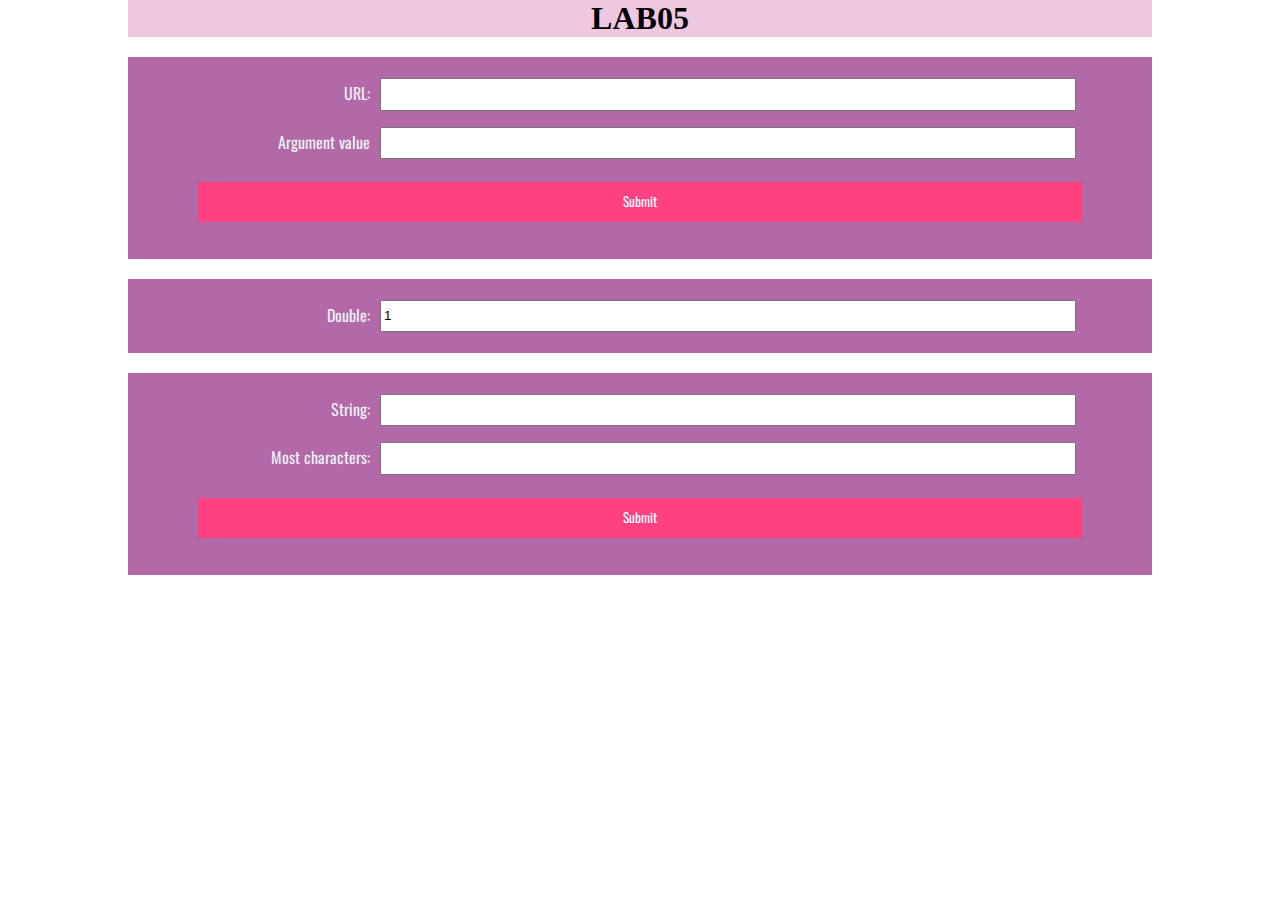
<file: lab5/lab05.html>
<!DOCTYPE html>
<html>
    <head>
        <meta charset="utf-8">
        <meta name="viewport" content="initial-scale=1.0,maximum-scale=1.0,width=device-width">
        <title>Lab05</title>
        <link href="lab05.css" rel="stylesheet">
    </head>
    <body>
        <!--header-->
        <div class="header" >
            <div id="nav">
                <h1>LAB05</h1>
            </div>
        </div>
        <!--form-->
        <form>
            <div class="item">
                <div>
                    <label for="url">URL:</label>
                    <input type="text" id="url"/>
                </div>
                <div>
                    <label for="url-result">Argument value</label>
                    <input type="text" id="url-result"/>
                </div>
                <div>
                    <button type="button" id="url_submit">Submit</button>
                </div>
            </div>
            <div class="item">
                <label for="mul">Double:</label>
                <input type="text" id="mul"/>
            </div>
            <div class="item">
                <div>
                    <label for="most">String:</label>
                    <input type="text" id="most"/>
                </div>
                <div>
                    <label for="most-result">Most characters:</label>
                    <input type="text" id="most-result"/>
                </div>
                <div>
                    <button type="button" id="most_submit">Submit</button>
                </div>
            </div>
        </form>
    </body>
</html>
<script src="lab05.js"></script>
</file>
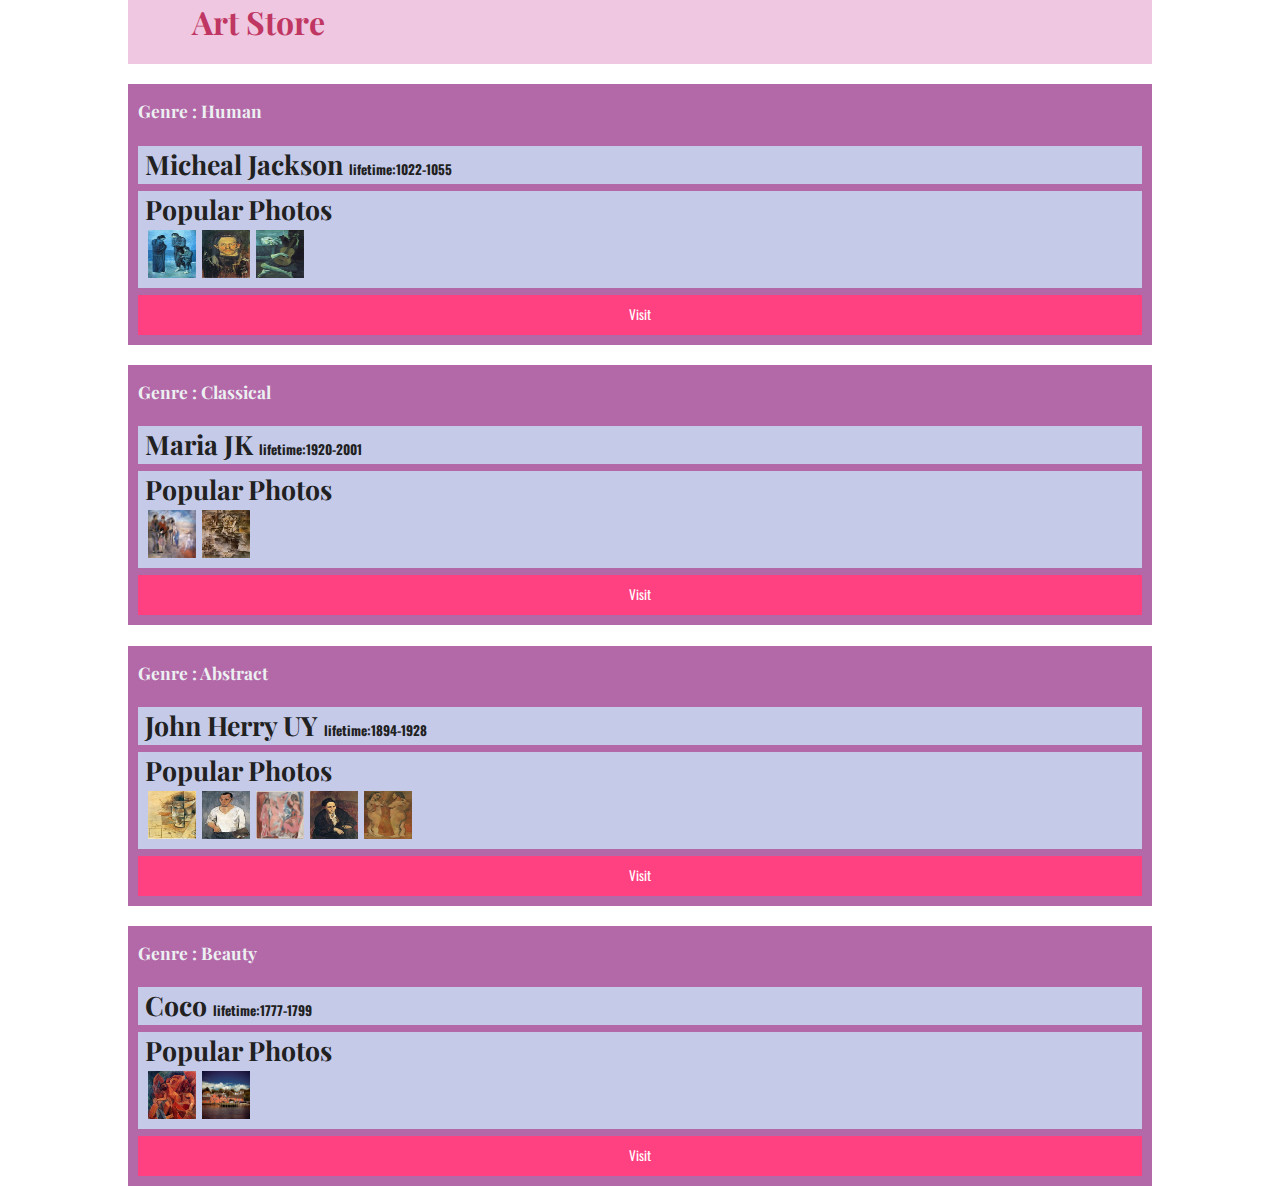
<file: lab7/lab07.html>
<!DOCTYPE html>
<html>
<head>
    <meta charset="utf-8">
    <meta name="viewport" content="initial-scale=1.0,maximum-scale=1.0,width=device-width">
    <title>Lab07</title>
    <link href="lab07.css" rel="stylesheet">
</head>
<body>
<!--header-->
<div class="header" >
    <div id="nav">
        <h1>Art Store</h1>
    </div>
</div>
<!--&lt;!&ndash;hot area&ndash;&gt;-->
<div class="flex-container justify">
<script src="./lab07.js"></script>
</div>
</body>
</html>
</file>
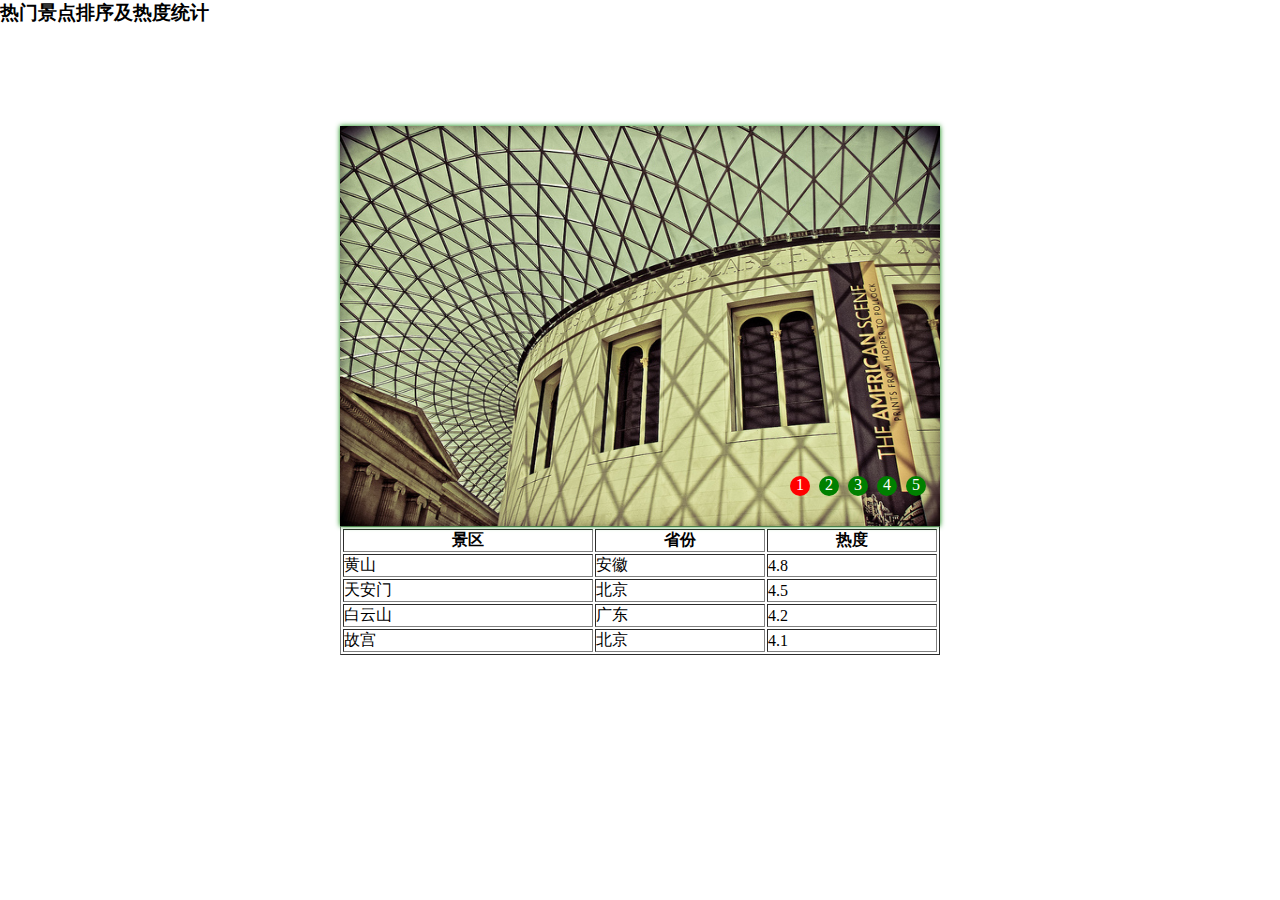
<file: lab8/Lab08.html>
<!DOCTYPE html>
<html>
<head>
    <meta charset="UTF-8">
    <title>Lab08</title>
    <link rel="stylesheet" href="Lab08.css">
</head>
<body>
<h3>热门景点排序及热度统计</h3>
<div id="bd">
    <div class="container">
        <div class="wrap" style="left: -600px;">
            <img src="5.jpg" alt="5">
            <img src="1.jpg" alt="1">
            <img src="2.jpg" alt="2">
            <img src="3.jpg" alt="3">
            <img src="4.jpg" alt="4">
            <img src="5.jpg" alt="5">
            <img src="1.jpg" alt="1">
        </div>
        <div class="buttons">
            <span class="on">1</span>
            <span>2</span>
            <span>3</span>
            <span>4</span>
            <span>5</span>
        </div>
        <a href="javascript:" class="arrow arrow_left">&lt;</a>
        <a href="javascript:" class="arrow arrow_right">&gt;</a>
    </div>
    <table border="1">
        <tr>
            <th>景区</th>
            <th>省份</th>
            <th>热度</th>
        </tr>
        <tr>
            <td>黄山</td>
            <td>安徽</td>
            <td>4.8</td>
        </tr>
        <tr>
            <td>天安门</td>
            <td>北京</td>
            <td>4.5</td>
        </tr>
        <tr>
            <td>白云山</td>
            <td>广东</td>
            <td>4.2</td>
        </tr>
        <tr>
            <td>故宫</td>
            <td>北京</td>
            <td>4.1</td>
        </tr>
    </table>
</div>
<script type="text/javascript" src="jquery-3.3.1.min.js"></script>
<script src="Lab08.js"></script>
</body>
</html>
</file>
<file: lab1/css.css>
.nav{
	width: 100%;
}

.nav .right{
    float: right;
}
</file>
<file: lab3/css/index.css>
.nav { 
    margin: 0 0 0 25%;
    padding: 0;
    overflow: hidden;
    background-color: #ffffff;
    font-weight: 900;
    font-size: 125%;
}

.nav a {
    float: left;
    display: inline-block;
    color: #9890a6;
    text-align: center;
    padding: 5px 5px;
    text-decoration: none;
}

.nav a:hover{
    color: #555;
}

.nav .right{
	float: right;
	margin-right: 33%;
}

.leftguide ul{
    width: 100px;
    height: 100px;
    padding: 10px;
    text-align: center;
    float: left;
    margin-left: 77%;
    font-weight: 900;
    font-size: 125%;
    background-color: #ffffff;
    box-shadow: 0px 8px 16px 0px rgba(0,0,0,0.2);
}

.leftguide a:hover{
    color: red;
}

.content ul{
	background: #f6f6f6;
}

.content li{
    margin: auto;
    padding: 20px;
    background-color: #ffffff;
    width: 50%;
    margin-top: 2px;
    box-shadow: 0px 8px 16px 0px rgba(0,0,0,0.2);
}

blockquote{
	background-color: #e6f3ff;
	padding: 4px;
	width: 100px;
	height: 20px;
	border-radius: 5px;
	color: #0084ff;
	font-weight: 400;
    font-size: 100%;
    text-align: center;
}

blockquote:hover{
	background-color: #d9edff;
}

.page{
	text-align: center;
}
</file>
<file: lab3/css/register.css>
body{
	background-color: #D1EEEE;
}

form{
	background-color: #f1f1f1;
	border-radius:30px;
	border-color: black;
	width: 40%;
	padding: 20px;
	margin: auto;
	box-shadow: 0px 8px 16px 0px rgba(0,0,0,0.2);
	text-align: center;  
}

input[type='text'],input[type='password']{
    border-width: 1px;
    width: 200px;
    height: 25px;
    border-radius: 10px; 
    border-color:black; 
}

select{
    width: 50px;
    height: 25px;
    border-radius: 5px;	
}

textarea{
	width: 300px;
    height: 100px;
}

table{
    margin: auto;
	margin-top: 10px;
}

.bigbutton{
    margin-top:30px; 
    width: 200px;  
    padding:8px;  
    background-color: #333;  
    border-color: #357ebd;  
    color: #fff;  
    border-radius: 10px; 
    vertical-align: middle;  
    border: 1px solid transparent;  
    font-weight: 900;  
    font-size:125% 
}

.bigbutton:hover{
	background-color: #555;
}

.guide {
    margin: 0;
    padding: 0;
    overflow: hidden;
    background-color: #333;
    font-weight: 900;
    font-size: 125%;
}

.guide li {
    float: left;
}

.active{
    background-color:#4CAF50;
}

.guide li a {
    display: inline-block;
    color: white;
    text-align: center;
    padding: 5px 5px;
    text-decoration: none;
}

.guide li a:hover:not(.active) {
    background-color: #555;
}
</file>
<file: lab5/lab05.css>
@import url(https://fonts.googleapis.com/css?family=Playfair+Display);
@import url(https://fonts.googleapis.com/css?family=Oswald);
html, body, header, footer, hgroup, nav, main, article, section, figure, figcaption, h1, h2, h3, ul, li, body, div, p, img
{
    margin: 0;
    padding: 0;
    font-size: 100%;
    vertical-align: baseline;
    border: 0;
}
body{
    max-width: 80%;
    margin: 0 auto;
    vertical-align: center;
    background-color:white;
    height: 100%;
}


#nav{
    width: 100%;
    height: auto;
    text-align: center;
    font-size: xx-large;
    background-color: rgba(203,71,152, 0.3);
}

.item{
    background-color: RGB(179,104,168);
    color: #ECF0F1;
    margin:0 auto;
    padding:2%;
    width:auto;
    height:auto;
    font-family: 'Oswald', Arial, sans-serif;
    margin-top: 2%;
    text-align: center;
    vertical-align: center;
}
.item div{
    margin-bottom: 1em;
}

.item p {
    width:100%;
    font-size: 12pt;
}

label{
    cursor: pointer;
    display: inline-block;
    padding: 3px 6px;
    text-align: right;
    width: 10em;
    vertical-align: top;
}
input{
    width: 70%;
    height: 2em;
}

button {
    font-family: 'Oswald', Arial, sans-serif;
    background-color: #FF4081;
    color: white;
    padding: 0 7px 2px 7px;
    margin-top: 7px;
    width: 90%;
    height: 3em;
    border: none;
}
button:hover {
    background-color: #FF80AB;
    cursor: pointer;
}
button:active {
    background-color: #F8BBD0;
    cursor: pointer;
}
</file>
<file: lab7/lab07.css>
@import url(https://fonts.googleapis.com/css?family=Playfair+Display);
@import url(https://fonts.googleapis.com/css?family=Oswald);

html, body, header, footer, hgroup, nav, main, article, section, figure, figcaption, h1, h2, h3, ul, li, body, div, p, img
{
    margin: 0;
    padding: 0;
    font-size: 100%;
    vertical-align: baseline;
    border: 0;
}

body{
    width: 80%;
    margin: 0 auto;
    background-color:white;
}
#nav{
    height: 4em;
    background-color: rgba(203,71,152, 0.3);
}

.header h1{
    font-family: 'Playfair Display', serif;
    font-size: 2em;
    padding-left: 2em;
    color:RGB(192,54,98);
}


.justify {
    -webkit-justify-content: space-between;
    -ms-flex-pack: justify;
    justify-content: space-between;
}

.item{
    background-color: RGB(179,104,168);
    color: #ECF0F1;
    margin:0;
    padding:10px;
    width:auto;
    height:auto;
    font-family: 'Oswald', Arial, sans-serif;
    margin-top: 2%;
}


.item p {
    width:100%;
    font-size: 12pt;
}

.item h3 {
    font-family: 'Playfair Display', serif;
    font-size: 20pt;
}

.item h4 {
    font-family: 'Playfair Display', serif;
    font-size: 13pt;
    margin-top: 5px;
}

.inner-box {
    color: #212121;
    background-color: #C5CAE9;
    padding: 0 7px 2px 7px;
    margin-top: 7px;
}
.photo {
    width: 3em;
    height: 3em;
    margin: 3px;
}

.item div img:hover{
    border-color: lightblue;
}

button {
    font-family: 'Oswald', A7   rial, sans-serif;
    background-color: #FF4081;
    color: white;
    padding: 0 7px 2px 7px;
    margin-top: 7px;
    width: 100%;
    height: 3em;
    border: none;
}
button:hover {
    background-color: #FF80AB;
    cursor: pointer;
}
button:active {
    background-color: #F8BBD0;
    cursor: pointer;
}
</file>
<file: lab8/Lab08.css>
* {
    margin:0;
    padding:0;
}
a{
    text-decoration: none;
}
.container {
    position: relative;
    width: 600px;
    height: 400px;
    margin:100px auto 0 auto;
    box-shadow: 0 0 5px green;
    overflow: hidden;
}
.container .wrap {
    position: absolute;
    width: 4200px;
    height: 400px;
    z-index: 1;
}
.container .wrap img {
    float: left;
    width: 600px;
    height: 400px;
}
.container .buttons {
    position: absolute;
    right: 5px;
    bottom:40px;
    width: 150px;
    height: 10px;
    z-index: 2;
}
.container .buttons span {
    margin-left: 5px;
    display: inline-block;
    width: 20px;
    height: 20px;
    border-radius: 50%;
    background-color: green;
    text-align: center;
    color:white;
    cursor: pointer;
}
.container .buttons span.on{
    background-color: red;
}
.container .arrow {
    position: absolute;
    top: 35%;
    color: green;
    padding:0px 14px;
    border-radius: 50%;
    font-size: 50px;
    z-index: 2;
    display: none;
}
.container .arrow_left {
    left: 10px;
}
.container .arrow_right {
    right: 10px;
}
.container:hover .arrow {
    display: block;
}
.container .arrow:hover {
    background-color: rgba(0,0,0,0.2);
}

/*微信群助教说可以改css所以我就改了*/
table{
    margin: auto;
    width: 600px;
}
</file>
